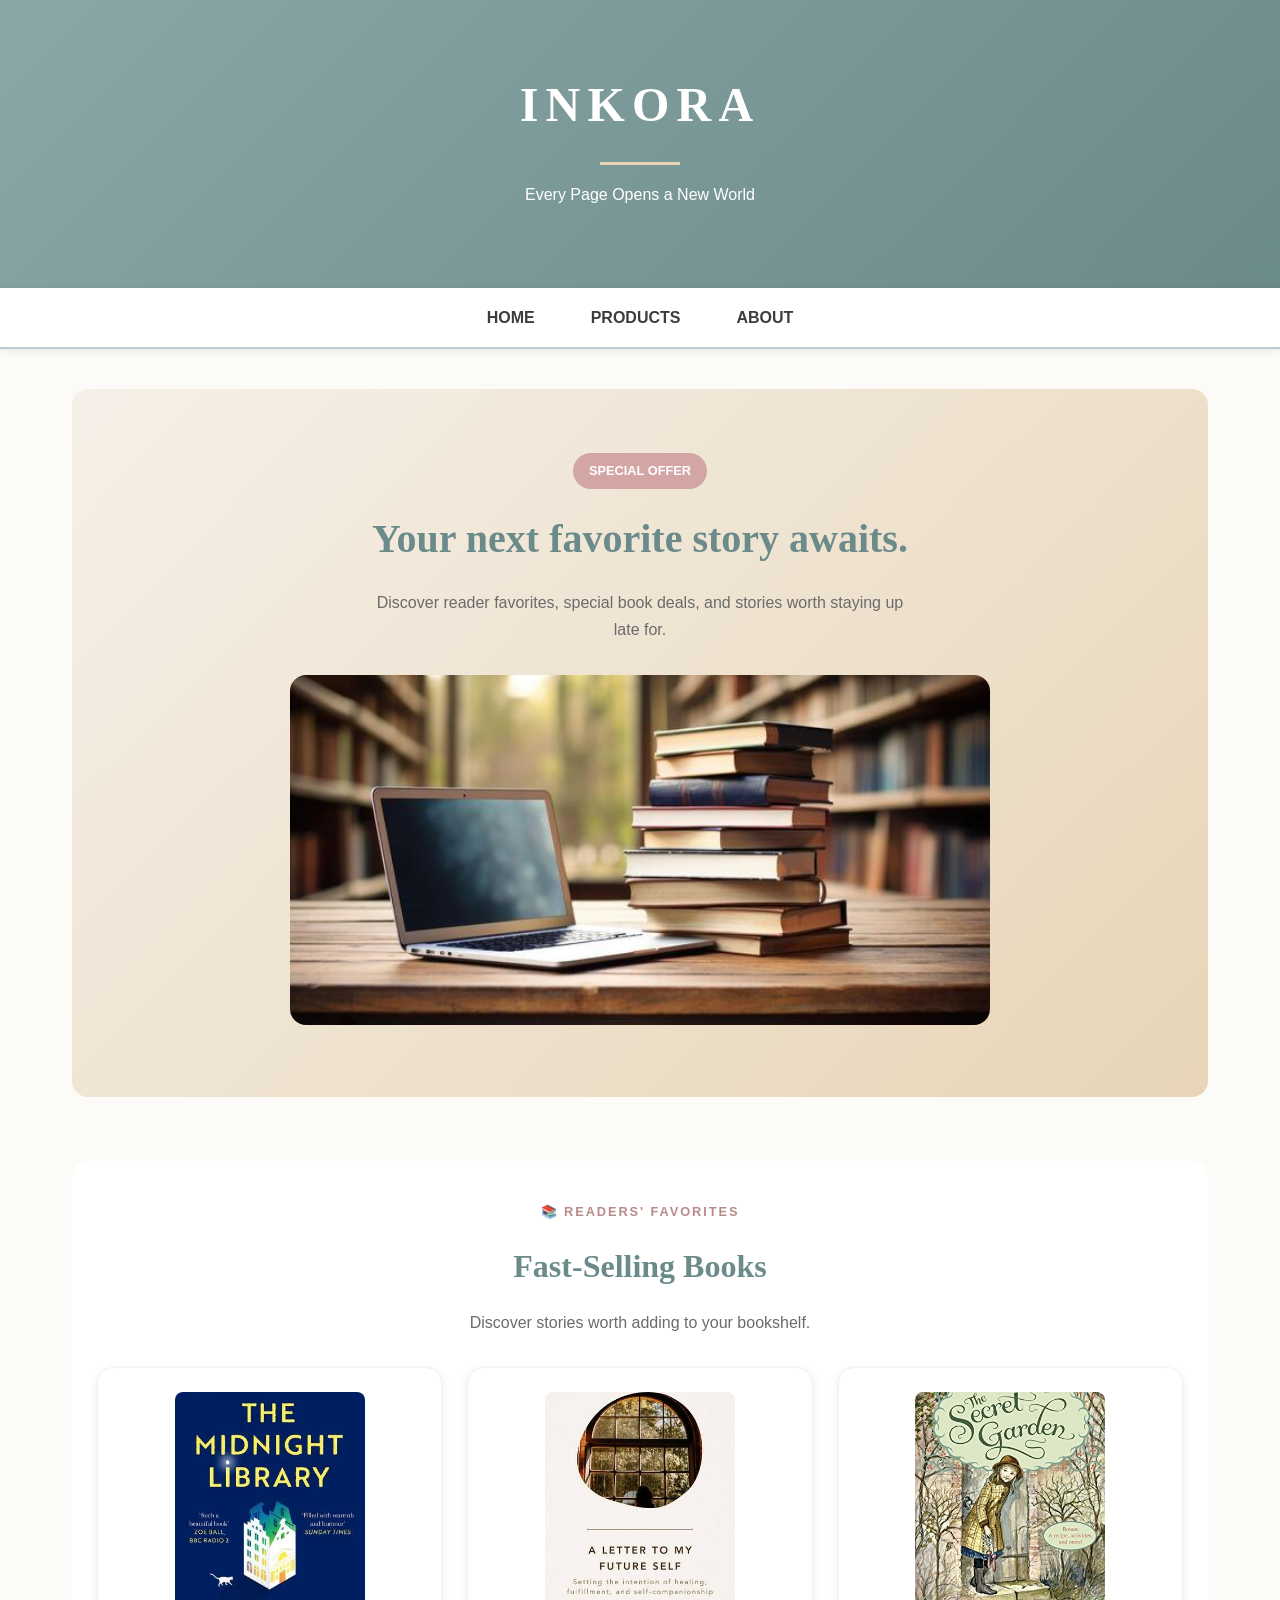
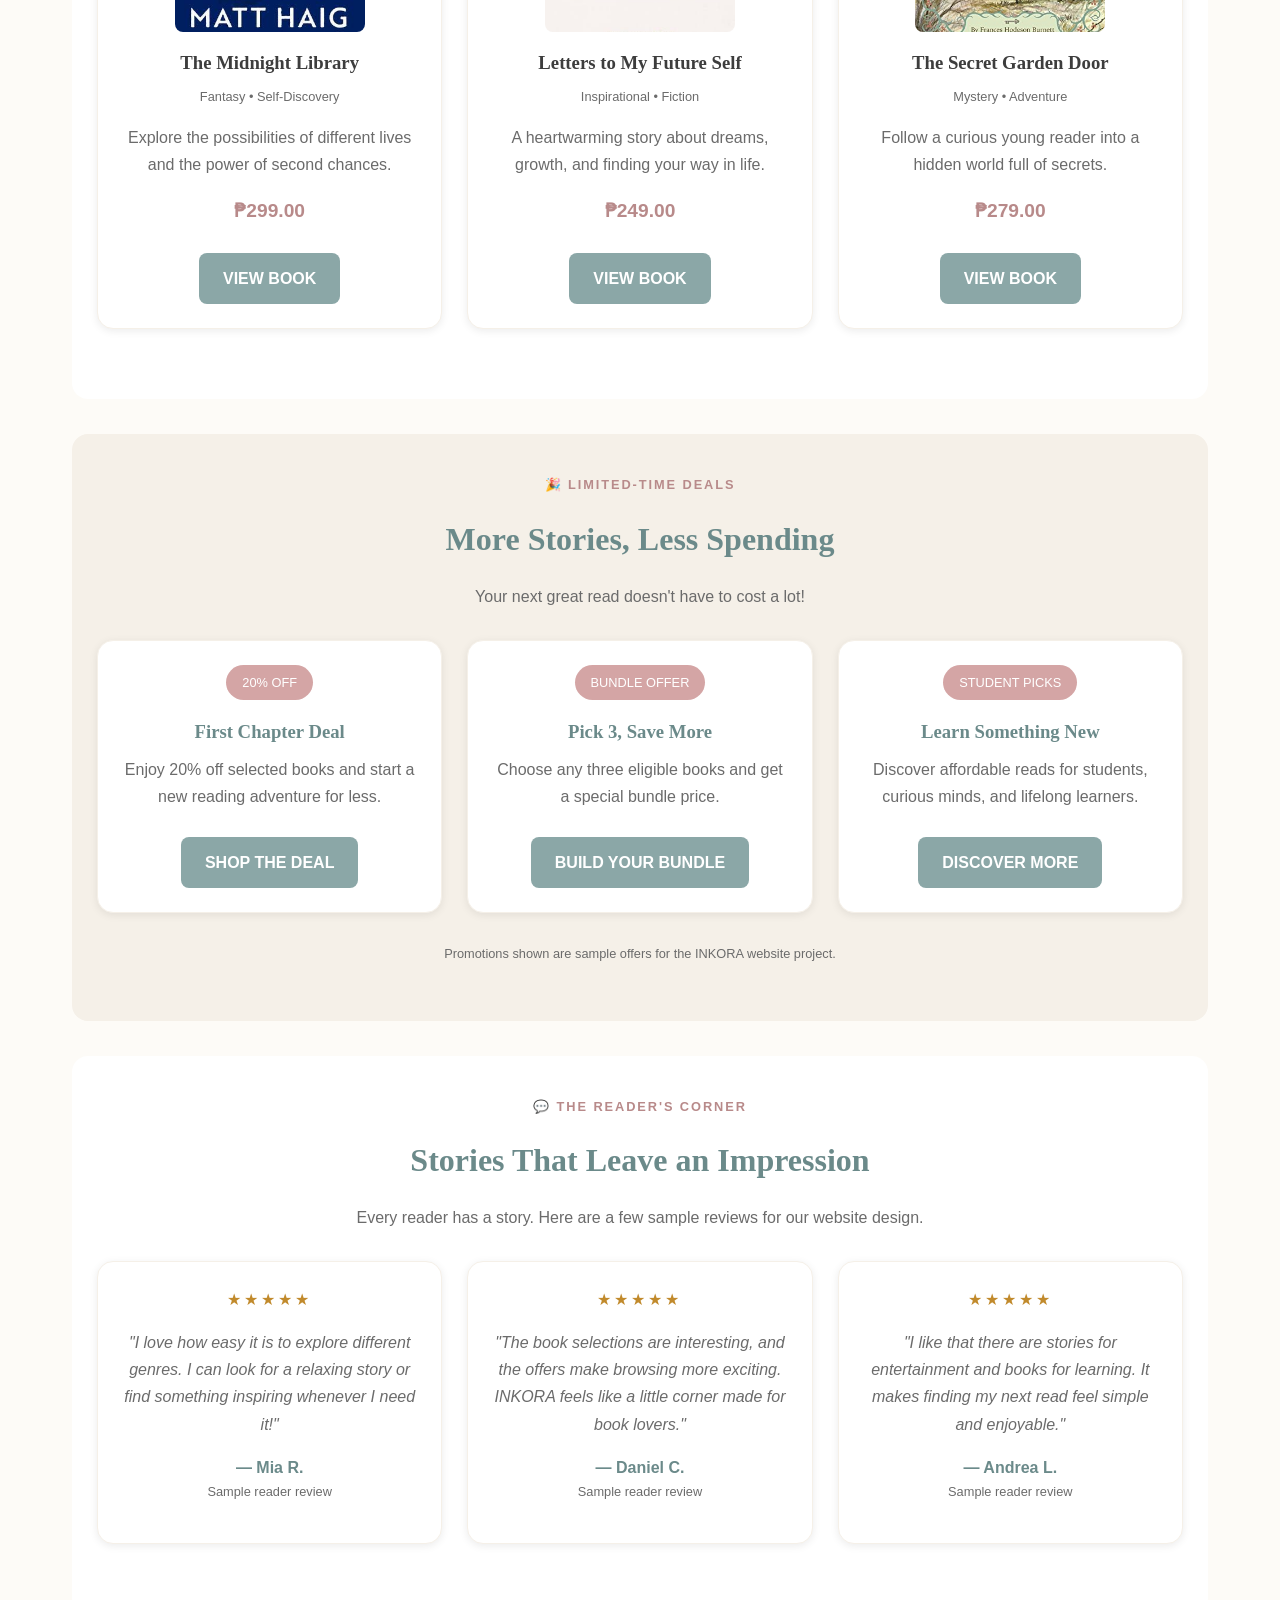
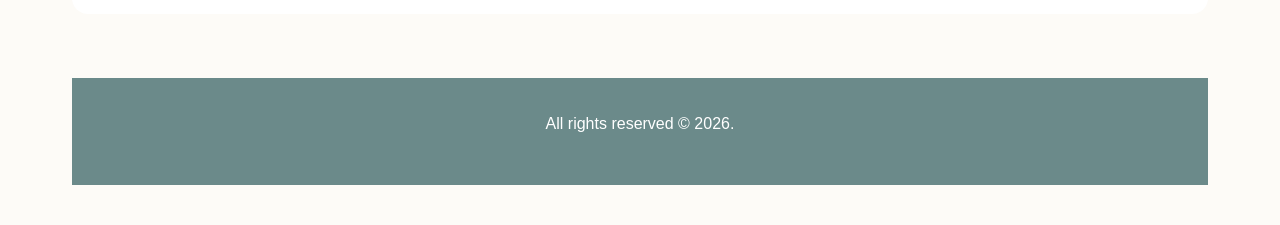
<file: index.html>
<!DOCTYPE html>
<html lang="en">

<head>
    <meta charset="UTF-8">
    <meta name="viewport" content="width=device-width, initial-scale=1.0">
    <title>Home | INKORA</title>
    <link rel="stylesheet" href="style.css">
</head>

<body>

    <!-- Header -->
    <div class="header">
        <h1>INKORA</h1>
        <p>Every Page Opens a New World</p>
    </div>

    <!-- Navigation -->
    <div id="nav">
        <a href="index.html">Home</a>
        <a href="product.html">Products</a>
        <a href="about.html">About</a>
    </div>

    <!-- Home Page Content Only -->
    <div class="main">

        <div class="hero">
            <span class="promo-label"><strong>SPECIAL OFFER</strong></span>

            <h2>Your next favorite story awaits.</h2>

            <p class="hero-description">
                Discover reader favorites, special book deals,
                and stories worth staying up late for.
            </p>
            <div class="hero-image">
                <img src="images/background.jpg" alt="Books available at INKORA">
            </div>
        </div>


        <!-- Fast-Selling Books -->
        <div class="section">
            <p class="eyebrow">📚 READERS' FAVORITES</p>
            <h2>Fast-Selling Books</h2>
            <p>Discover stories worth adding to your bookshelf.</p>

            <div class="featured-books">

                <div class="featured-book">
                    <img src="images/midnight.jpg" alt="The Midnight Library book">
                    <h3>The Midnight Library</h3>
                    <p class="book-category">Fantasy • Self-Discovery</p>
                    <p>Explore the possibilities of different lives and the power of second chances.</p>
                    <p class="book-price">₱299.00</p>
                    <a href="product.html" class="hero-button" onclick="return false">VIEW BOOK</a>
                </div>

                <div class="featured-book">
                    <img src="images/letter.jpg" alt="Letters to My Future Self book">
                    <h3>Letters to My Future Self</h3>
                    <p class="book-category">Inspirational • Fiction</p>
                    <p>A heartwarming story about dreams, growth, and finding your way in life.</p>
                    <p class="book-price">₱249.00</p>
                    <a href="product.html" class="hero-button" onclick="return false">VIEW BOOK</a>
                </div>

                <div class="featured-book">
                    <img src="images/secretgarden.jpg" alt="The Secret Garden Door book">
                    <h3>The Secret Garden Door</h3>
                    <p class="book-category">Mystery • Adventure</p>
                    <p>Follow a curious young reader into a hidden world full of secrets.</p>
                    <p class="book-price">₱279.00</p>
                    <a href="product.html" class="hero-button" onclick="return false">VIEW BOOK</a>
                </div>

            </div>


        </div>


        <!-- Special Offers -->
        <div class="section offer-section">
            <p class="eyebrow">🎉 LIMITED-TIME DEALS</p>
            <h2>More Stories, Less Spending</h2>
            <p>Your next great read doesn't have to cost a lot!</p>

            <div class="offer-grid">

                <div class="offer-card">
                    <span class="offer-tag">20% OFF</span>
                    <h3>First Chapter Deal</h3>
                    <p>Enjoy 20% off selected books and start a new reading adventure for less.</p>
                    <a href="product.html" class="hero-button" onclick="return false">SHOP THE DEAL</a>
                </div>

                <div class="offer-card">
                    <span class="offer-tag">BUNDLE OFFER</span>
                    <h3>Pick 3, Save More</h3>
                    <p>Choose any three eligible books and get a special bundle price.</p>
                    <a href="product.html" class="hero-button" onclick="return false">BUILD YOUR BUNDLE</a>
                </div>

                <div class="offer-card">
                    <span class="offer-tag">STUDENT PICKS</span>
                    <h3>Learn Something New</h3>
                    <p>Discover affordable reads for students, curious minds, and lifelong learners.</p>
                    <a href="product.html" class="hero-button" onclick="return false">DISCOVER MORE</a>
                </div>

            </div>

            <p class="offer-note">Promotions shown are sample offers for the INKORA website project.</p>
        </div>


        <!-- Reader Reviews -->
        <div class="section reviews-section">
            <p class="eyebrow">💬 THE READER'S CORNER</p>
            <h2>Stories That Leave an Impression</h2>
            <p>Every reader has a story. Here are a few sample reviews for our website design.</p>

            <div class="review-grid">

                <div class="review-card">
                    <p class="stars">★★★★★</p>
                    <p class="review-text">
                        "I love how easy it is to explore different genres.
                        I can look for a relaxing story or find something
                        inspiring whenever I need it!"
                    </p>
                    <h4>— Mia R.</h4>
                    <p class="review-type">Sample reader review</p>
                </div>

                <div class="review-card">
                    <p class="stars">★★★★★</p>
                    <p class="review-text">
                        "The book selections are interesting, and the offers
                        make browsing more exciting. INKORA feels like a
                        little corner made for book lovers."
                    </p>
                    <h4>— Daniel C.</h4>
                    <p class="review-type">Sample reader review</p>
                </div>

                <div class="review-card">
                    <p class="stars">★★★★★</p>
                    <p class="review-text">
                        "I like that there are stories for entertainment
                        and books for learning. It makes finding my next
                        read feel simple and enjoyable."
                    </p>
                    <h4>— Andrea L.</h4>
                    <p class="review-type">Sample reader review</p>
                </div>

            </div>
        </div>

        <div class="footer">
            <p>All rights reserved &copy; 2026.</p>
        </div>

</body>

</html>
</file>
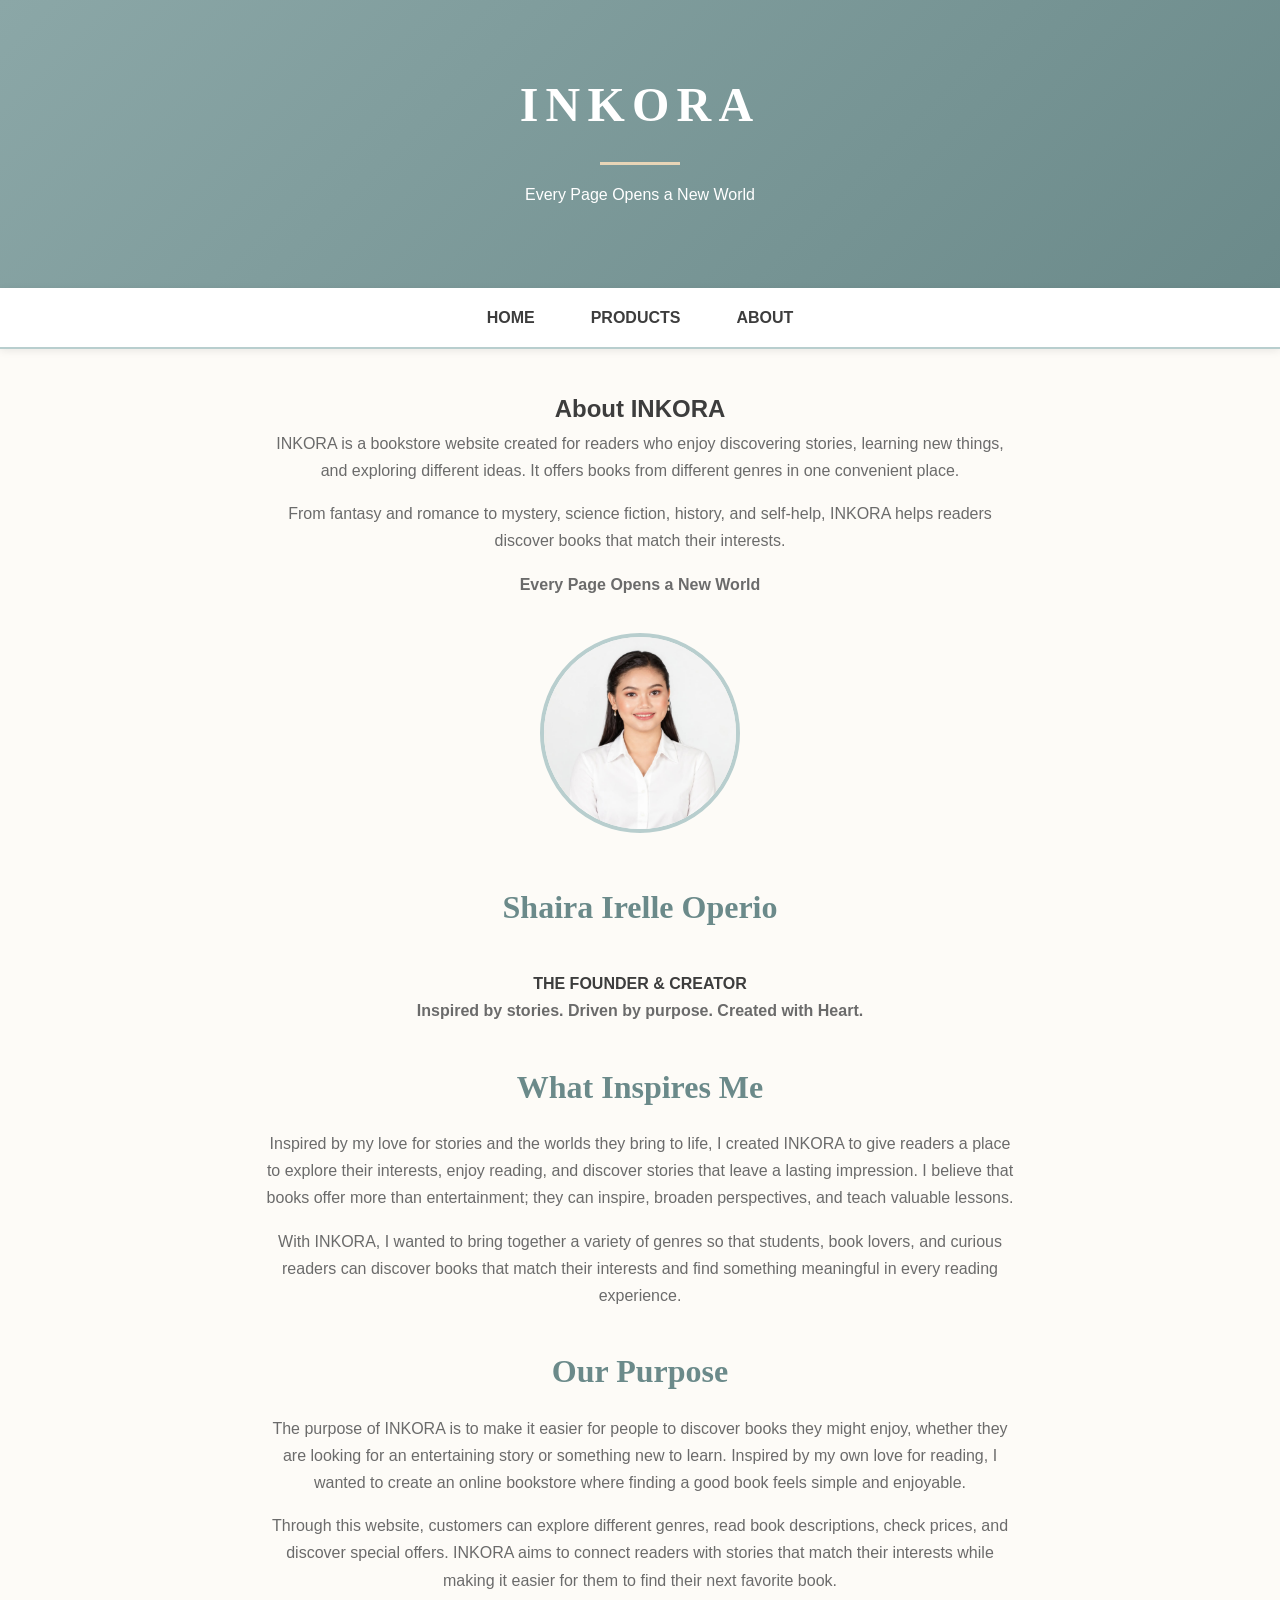
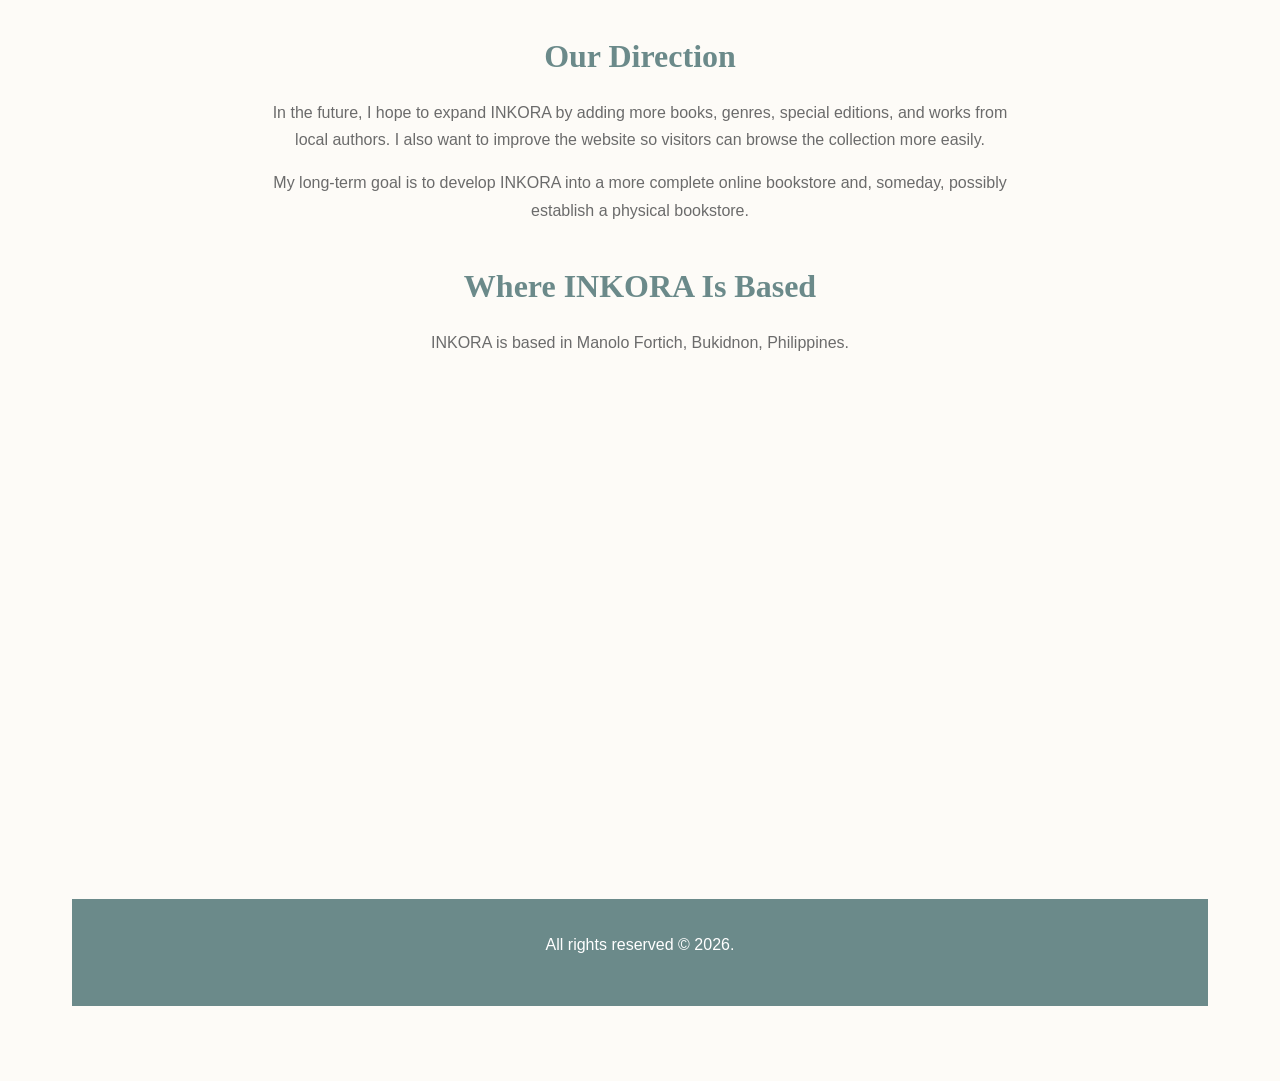
<file: about.html>
<!DOCTYPE html>
<html lang="en">

<head>
    <meta charset="UTF-8">
    <meta name="viewport" content="width=device-width, initial-scale=1.0">

    <title>About | INKORA</title>

    <link rel="stylesheet" href="style.css">
</head>

<body>

    <!-- Header -->
    <div class="header">
        <h1>INKORA</h1>
        <p class="tip">Every Page Opens a New World</p>
    </div>

    <!-- Navigation -->
    <div id="nav">
        <a href="index.html">Home</a>
        <a href="product.html">Products</a>
        <a href="about.html">About</a>
    </div>

    <!-- Main Content -->
    <div class="main">


        <!-- Introduction -->
        <section class="about-intro">

            <h1>About INKORA</h1>

            <p>
                INKORA is a bookstore website created for readers
                who enjoy discovering stories, learning new things,
                and exploring different ideas. It offers books from
                different genres in one convenient place.
            </p>

            <p>
                From fantasy and romance to mystery, science fiction,
                history, and self-help, INKORA helps readers discover
                books that match their interests.
            </p>

            <footer>
                <p><strong>Every Page Opens a New World</strong></p>
            </footer>

        </section>


        <!-- Creator -->
        <section class="creator">

            <div class="creator-photo">

                <img src="images/operioshaira.jpg" width="200px" height="200px"></td><br>
                <h2><strong> Shaira Irelle Operio</strong></h2>


            </div>

            <div class="creator-content">

                <h4>THE FOUNDER & CREATOR</h4>
                <p><strong>Inspired by stories. Driven by purpose. Created with Heart.</strong> </p>


            </div>

        </section>


        <!-- Inspiration -->
        <section class="inspiration">

            <p class="section-label"></p>

            <h2>What Inspires Me</h2>

            <p>
                Inspired by my love for stories and the worlds they bring to life,
                I created INKORA to give readers a place to explore their interests,
                enjoy reading, and discover stories that leave a lasting impression.
                I believe that books offer more than entertainment; they can inspire,
                broaden perspectives, and teach valuable lessons.
            </p>

            <p>
                With INKORA, I wanted to bring together a variety of genres so that
                students, book lovers, and curious readers can discover books that
                match their interests and find something meaningful in every reading
                experience.
            </p>

        </section>


        <!-- Purpose -->
        <section class="purpose">

            <p class="section-label"></p>

            <h2>Our Purpose</h2>

            <p>
                The purpose of INKORA is to make it easier for people to
                discover books they might enjoy, whether they are looking
                for an entertaining story or something new to learn.
                Inspired by my own love for reading, I wanted to create an
                online bookstore where finding a good book feels simple and enjoyable.
            </p>

            <p>
                Through this website, customers can explore different genres,
                read book descriptions, check prices, and discover special offers.
                INKORA aims to connect readers with stories that match their interests
                while making it easier for them to find their next favorite book.
            </p>


        </section>


        <!-- Website Direction -->
        <section class="direction">

            <p class="section-label"></p>

            <h2>Our Direction</h2>

            <p>
                In the future, I hope to expand INKORA by adding more
                books, genres, special editions, and works from local
                authors. I also want to improve the website so visitors
                can browse the collection more easily.
            </p>

            <p>
                My long-term goal is to develop INKORA into a more
                complete online bookstore and, someday, possibly
                establish a physical bookstore.
            </p>


        </section>


        <!-- Location and Map -->
        <section class="location">



            <h2>Where INKORA Is Based</h2>

            <p>
                INKORA is based in Manolo Fortich, Bukidnon,
                Philippines.
            </p>


            <div class="map">

                <iframe
                    src="https://www.google.com/maps?q=Manolo%20Fortich%20Centennial%20Plaza%2C%20Bukidnon%2C%20Philippines&output=embed"
                    width="600" height="450" style="border: 0;" allowfullscreen loading="lazy"
                    referrerpolicy="no-referrer-when-downgrade">
                </iframe>

            </div>

            <div class="footer">
                <p> All rights reserved &copy; 2026.</p>
            </div>

</body>

</html>
</file>
<file: style.css>
/* =========================================
   INKORA STORIES — DESKTOP CSS
   Theme: Sage Green, Dusty Rose, and Cream
   ========================================= */


/* 1. COLORS AND FONTS
   Change these values to update the website theme. */
:root {
    --primary: #8BA7A7;
    --primary-dark: #6B8A8A;
    --primary-light: #B8CECE;

    --secondary: #D4A5A5;
    --secondary-dark: #B88A8A;
    --secondary-light: #E8CECE;

    --accent: #E8D5B7;
    --background: #FDFBF7;
    --background-alt: #F5F0E8;
    --text: #3D3D3D;
    --text-light: #6B6B6B;
    --white: #FFFFFF;

    --heading-font: Georgia, "Times New Roman", serif;
    --body-font: "Segoe UI", Arial, sans-serif;
}


/* 2. GENERAL PAGE SETTINGS */
* {
    margin: 0;
    padding: 0;
    box-sizing: border-box;
}

html {
    scroll-behavior: smooth;
}

body {
    font-family: var(--body-font);
    font-size: 16px;
    line-height: 1.7;
    color: var(--text);
    background-color: var(--background);
    min-height: 100vh;
    text-align: center;
}

img {
    max-width: 100%;
}

h2 {
    font-family: var(--heading-font);
    font-size: 2rem;
    color: var(--primary-dark);
    margin-bottom: 16px;
}

h3 {
    font-family: var(--heading-font);
    margin-bottom: 8px;
}

p {
    color: var(--text-light);
    margin-bottom: 16px;
}

a {
    color: var(--primary-dark);
    text-decoration: none;
}


/* 3. HEADER AND NAVIGATION */

/* Top brand banner */
.header {
    background: linear-gradient(135deg, var(--primary), var(--primary-dark));
    padding: 64px 32px;
    color: var(--white);
    text-align: center;
}

.header h1 {
    font-family: var(--heading-font);
    font-size: 3rem;
    letter-spacing: 0.15em;
    text-transform: uppercase;
    color: var(--white);
}

.header h1::after {
    content: "";
    display: block;
    width: 80px;
    height: 3px;
    background: var(--accent);
    margin: 16px auto;
}

.header p {
    color: var(--white);
}

/* Navigation menu */
#nav {
    display: flex;
    justify-content: center;
    align-items: center;
    gap: 8px;
    padding: 0 32px;
    background: var(--white);
    box-shadow: 0 2px 8px #00000014;
    border-bottom: 2px solid var(--primary-light);
    position: sticky;
    top: 0;
    z-index: 100;
}

#nav a {
    padding: 16px 24px;
    color: var(--text);
    font-weight: 600;
    text-transform: uppercase;
    transition: 0.3s;
}

#nav a:hover {
    color: var(--primary-dark);
    background: var(--background-alt);
}


/* 4. MAIN CONTENT AND BUTTONS */

/* Center the page and limit its width */
.main {
    max-width: 1200px;
    width: 100%;
    margin: auto;
    padding: 40px 32px;
}

/* Reusable buttons */
.btn,
.hero-button {
    display: inline-block;
    padding: 12px 24px;
    margin-top: 10px;
    background: var(--primary);
    color: var(--white);
    border: none;
    border-radius: 8px;
    font-weight: 600;
    text-transform: uppercase;
    cursor: pointer;
    transition: 0.3s;
}

.btn:hover,
.hero-button:hover {
    background: var(--primary-dark);
    color: var(--white);
    transform: translateY(-2px);
}

.btn-secondary {
    background: var(--secondary);
    color: var(--white);
}

.btn-secondary:hover {
    background: var(--secondary-dark);
}

.btn-outline {
    background: transparent;
    color: var(--primary-dark);
    border: 2px solid var(--primary);
}

.btn-outline:hover {
    background: var(--primary);
    color: var(--white);
}


/* 5. HOMEPAGE */

/* Main introduction banner */
.hero {
    background: linear-gradient(135deg, var(--background-alt), var(--accent));
    padding: 64px 32px;
    margin-bottom: 64px;
    border-radius: 16px;
    overflow: hidden;
}

.hero h2 {
    font-size: 2.5rem;
}

.hero p {
    max-width: 60ch;
    margin: 0 auto 32px;
}

.promo-label,
.offer-tag {
    display: inline-block;
    padding: 7px 16px;
    margin-bottom: 16px;
    background: var(--secondary);
    color: var(--white);
    border-radius: 30px;
    font-size: 0.8rem;
}

/* Homepage banner image */
.hero-image {
    margin-top: 30px;
}

.hero-image img {
    width: 100%;
    max-width: 700px;
    max-height: 350px;
    object-fit: cover;
    border-radius: 16px;
}

/* General homepage sections */
.section,
.offer-section {
    padding: 40px 25px;
    margin-bottom: 35px;
    border-radius: 16px;
}

.section {
    background: var(--white);
}

.offer-section {
    background: var(--background-alt);
}

.eyebrow {
    color: var(--secondary-dark);
    font-size: 0.8rem;
    font-weight: bold;
    letter-spacing: 0.15em;
    text-transform: uppercase;
}

/* Featured books, offers, and reviews */
.featured-books,
.offer-grid,
.review-grid {
    display: grid;
    grid-template-columns: repeat(3, minmax(0, 1fr));
    gap: 25px;
    margin: 30px 0;
}

.featured-book,
.offer-card,
.review-card {
    padding: 24px;
    background: var(--white);
    border: 1px solid var(--background-alt);
    border-radius: 16px;
    box-shadow: 0 2px 8px #00000014;
    transition: 0.3s;
}

.featured-book:hover,
.offer-card:hover,
.review-card:hover {
    transform: translateY(-4px);
}

/* Featured book covers */
.featured-book img {
    width: 190px;
    height: 240px;
    object-fit: cover;
    border-radius: 8px;
    margin-bottom: 15px;
}

.featured-book {
    display: flex;
    flex-direction: column;
    align-items: center;
}

.featured-book .book-category {
    font-size: 0.8rem;
    color: var(--text-light);
}

.featured-book .book-price {
    margin-top: auto;
    color: var(--secondary-dark);
    font-size: 1.2rem;
    font-weight: bold;
}

/* Offer headings and review details */
.offer-card h3,
.review-card h4 {
    color: var(--primary-dark);
}

.offer-note,
.review-type {
    font-size: 0.8rem;
}

.stars {
    color: #C18A2C;
    letter-spacing: 3px;
}

.review-text {
    font-style: italic;
}


/* 6. PRODUCTS PAGE */

/* Arrange books in a grid */
.product-grid {
    display: grid;
    grid-template-columns: repeat(3, minmax(0, 1fr));
    gap: 32px;
    margin-top: 32px;
}

/* Individual book card */
.product-card {
    display: flex;
    flex-direction: column;
    overflow: hidden;
    background: var(--white);
    border-radius: 16px;
    box-shadow: 0 2px 8px #00000014;
    transition: 0.3s;
}

.product-card:hover {
    transform: translateY(-5px);
    box-shadow: 0 8px 24px #00000020;
}

/* Book image area */
.product-card .product-image {
    height: 280px;
    width: 100%;
    display: flex;
    align-items: center;
    justify-content: center;
    background: linear-gradient(135deg, var(--background-alt), var(--accent));
    border-bottom: 3px solid var(--primary-light);
}

/* Book information */
.product-card .product-info {
    display: flex;
    flex-direction: column;
    flex: 1;
    padding: 16px 24px 24px;
}

.product-card .product-info h3 {
    font-size: 1.1rem;
}

.product-card .product-info .price {
    margin-top: auto;
    color: var(--secondary-dark);
    font-size: 1.25rem;
    font-weight: bold;
}

/* Products page heading banner */
.product-page-header {
    padding: 32px;
    margin-bottom: 32px;
    background: linear-gradient(135deg, var(--primary), var(--primary-dark));
    border-radius: 16px;
}

.product-page-header h2,
.product-page-header p {
    color: var(--white);
}

.product-page-header p {
    margin-bottom: 0;
}


/* 7. ABOUT PAGE */

/* General About page sections */
.about-intro,
.creator,
.inspiration,
.purpose,
.direction,
.location {
    width: 100%;
    margin: 0 auto 35px;
    text-align: center;
}

/* Keep paragraphs easy to read */
.about-intro p,
.creator p,
.inspiration p,
.purpose p,
.direction p,
.location p {
    max-width: 750px;
    margin-left: auto;
    margin-right: auto;
}

/* Two-column About section */
.about-section {
    display: grid;
    grid-template-columns: 1fr 1fr;
    gap: 64px;
    align-items: center;
    margin-bottom: 64px;
}

/* About image area */
.about-section .about-image {
    display: flex;
    align-items: center;
    justify-content: center;
    min-height: 300px;
    background: linear-gradient(135deg, var(--primary-light), var(--primary));
    border-radius: 16px;
    color: var(--white);
}

/* About text alignment */
.about-section .about-text h2,
.about-section .about-text p {
    text-align: left;
}

/* Creator profile photo */
.creator-photo {
    display: flex;
    flex-direction: column;
    align-items: center;
    gap: 10px;
    margin-bottom: 20px;
}

.creator-photo img {
    width: 200px;
    height: 200px;
    object-fit: cover;
    border-radius: 50%;
    border: 4px solid var(--primary-light);
}

/* Embedded Google Map */
.map {
    width: 100%;
    max-width: 600px;
    margin: 20px auto;
}

.map iframe {
    width: 100%;
    height: 450px;
    border: 0;
    border-radius: 8px;
}


/* Center headings and footer text in About sections */
.about-intro h1,
.creator h2,
.creator h3,
.inspiration h2,
.purpose h2,
.direction h2,
.location h2,
.about-intro footer,
.creator footer,
.inspiration footer,
.purpose footer,
.direction footer,
.location footer {
    text-align: center;
}

/* Make all text inside About page footers centered */
.about-intro footer,
.creator footer,
.inspiration footer,
.purpose footer,
.direction footer,
.location footer {
    display: block;
    width: 100%;
    margin-left: auto;
    margin-right: auto;
    text-align: center !important;
}

/* Center the main website footer */
.footer {
    margin-top: 64px;
    padding: 32px;
    background: var(--primary-dark);
    color: var(--white);
    text-align: center;
}

.footer p {
    color: var(--white);
    text-align: center;
}



/* 8. FOOTER AND HELPER CLASSES */

/* Bottom website footer */
.footer {
    margin-top: 64px;
    padding: 32px;
    background: var(--primary-dark);
    color: var(--white);
}

.footer p {
    color: var(--white);
}

/* Reusable text alignment */
.text-center,
.tip {
    text-align: center;
}

.text-left {
    text-align: left;
}

/* Reusable spacing */
.mt-sm {
    margin-top: 8px;
}

.mt-md {
    margin-top: 16px;
}

.mt-lg {
    margin-top: 32px;
}

.mb-sm {
    margin-bottom: 8px;
}

.mb-md {
    margin-bottom: 16px;
}

.mb-lg {
    margin-bottom: 32px;
}

/* =========================================
   9. RESPONSIVE DESIGN — TABLETS AND PHONES
   These rules adjust the website for smaller screens.
   ========================================= */


/* TABLETS: Screens 768px wide or smaller */
@media screen and (max-width: 768px) {

    /* Header and website title */
    .header {
        padding: 40px 20px;
    }

    .header h1 {
        font-size: 2.2rem;
        letter-spacing: 0.08em;
        overflow-wrap: anywhere;
    }

    /* Navigation menu */
    #nav {
        flex-wrap: wrap;
        gap: 0;
        padding: 5px;
    }

    #nav a {
        padding: 12px 14px;
        font-size: 0.9rem;
    }

    /* Main content spacing */
    .main {
        padding: 25px 18px;
    }

    /* Homepage banner */
    .hero {
        padding: 40px 20px;
        margin-bottom: 35px;
    }

    .hero h2 {
        font-size: 2rem;
    }

    /* Homepage cards: two columns */
    .featured-books,
    .offer-grid,
    .review-grid {
        grid-template-columns: repeat(2, minmax(0, 1fr));
        gap: 18px;
    }

    /* Products: two columns */
    .product-grid {
        grid-template-columns: repeat(2, minmax(0, 1fr));
        gap: 20px;
    }

    .product-card .product-image {
        height: 240px;
    }

    .product-card .product-info {
        padding: 16px;
    }

    /* About page: one column */
    .about-section {
        grid-template-columns: 1fr;
        gap: 25px;
        margin-bottom: 40px;
    }

    .about-section .about-text h2,
    .about-section .about-text p {
        text-align: center;
    }

    /* Sections and footer */
    .section,
    .offer-section {
        padding: 28px 18px;
    }

    /* Embedded map */
    .map iframe {
        height: 350px;
    }
    .footer {
    margin-top: 64px;
    padding: 32px;
    background: var(--primary-dark);
    color: var(--white);
    text-align: center;
}

.footer p {
    color: var(--white);
    text-align: center;
    align-items: center;
    }
    *footer{
        align-items: center;
        display: flex;
        justify-content: center; /* Center horizontally */
    }
}


/* MOBILE PHONES: Screens 480px wide or smaller */
@media screen and (max-width: 480px) {

    /* Smaller text and spacing */
    body {
        font-size: 15px;
        line-height: 1.6;
    }

    h2 {
        font-size: 1.6rem;
    }

    .header {
        padding: 30px 14px;
    }

    .header h1 {
        font-size: 1.65rem;
        letter-spacing: 0.04em;
    }

    .header p {
        font-size: 0.9rem;
    }

    /* Navigation fits small screens */
    #nav {
        gap: 2px;
        padding: 5px 3px;
    }

    #nav a {
        padding: 10px 9px;
        font-size: 0.75rem;
    }

    /* Page content */
    .main {
        padding: 20px 12px;
    }

    /* Homepage banner */
    .hero {
        padding: 30px 15px;
        margin-bottom: 25px;
        border-radius: 12px;
    }

    .hero h2 {
        font-size: 1.7rem;
    }

    .hero p {
        margin-bottom: 20px;
    }

    /* Stack cards in one column */
    .featured-books,
    .offer-grid,
    .review-grid,
    .product-grid {
        grid-template-columns: 1fr;
        gap: 18px;
    }

    /* Keep book covers a suitable size */
    .featured-book img {
        width: 170px;
        height: 220px;
        object-fit: cover;
    }

    .product-card .product-image {
        height: 250px;
    }

    /* Product page heading */
    .product-page-header {
        padding: 24px 15px;
    }

    /* Homepage sections */
    .section,
    .offer-section {
        padding: 24px 14px;
        margin-bottom: 22px;
    }

    /* Buttons fit smaller screens */
    .btn,
    .hero-button {
        max-width: 100%;
        padding: 11px 16px;
        font-size: 0.85rem;
        white-space: normal;
    }

    /* Creator photo */
    .creator-photo img {
        width: 160px;
        height: 160px;
    }

    /* About page image area */
    .about-section .about-image {
        min-height: 220px;
    }

    /* Google Map */
    .map iframe {
        height: 280px;
    }

    /* Footer */
    .footer {
        margin-top: 30px;
        padding: 22px 12px;
        align-items: center;
    }
  
}
</file>
